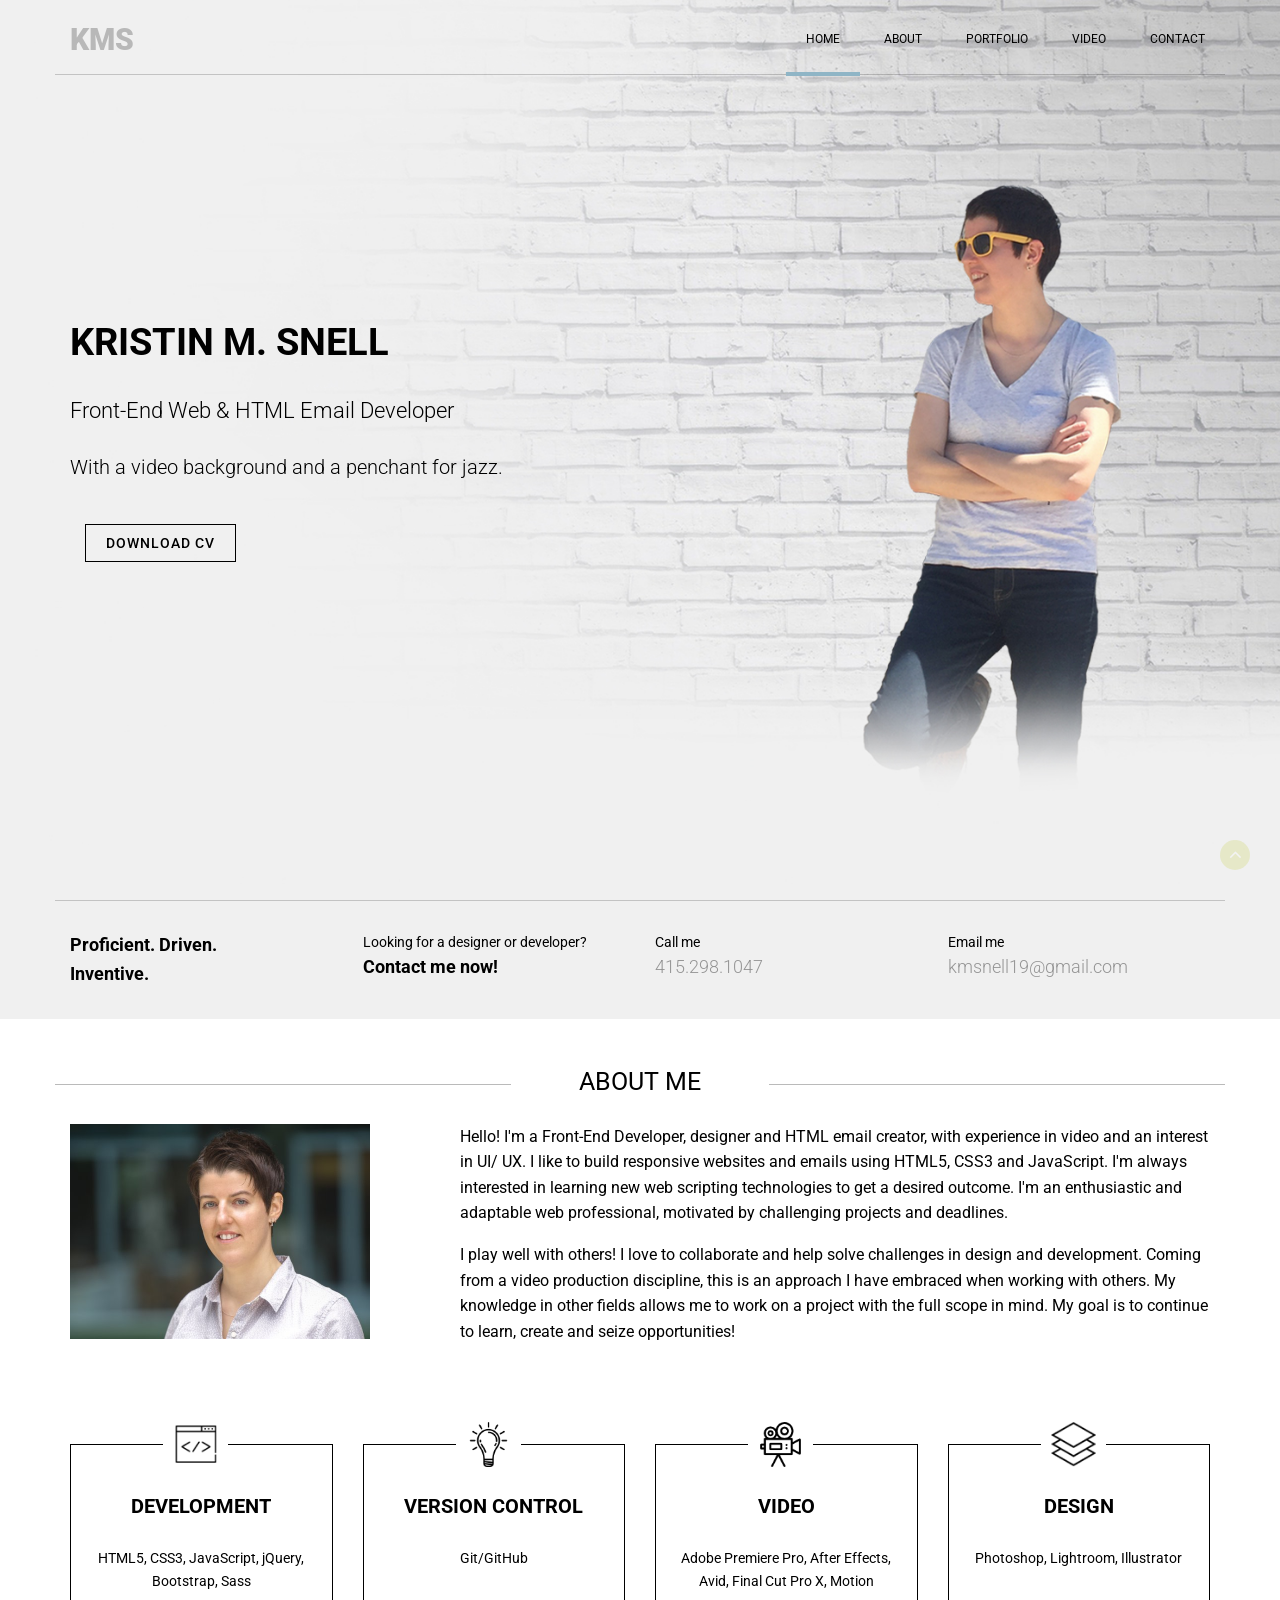
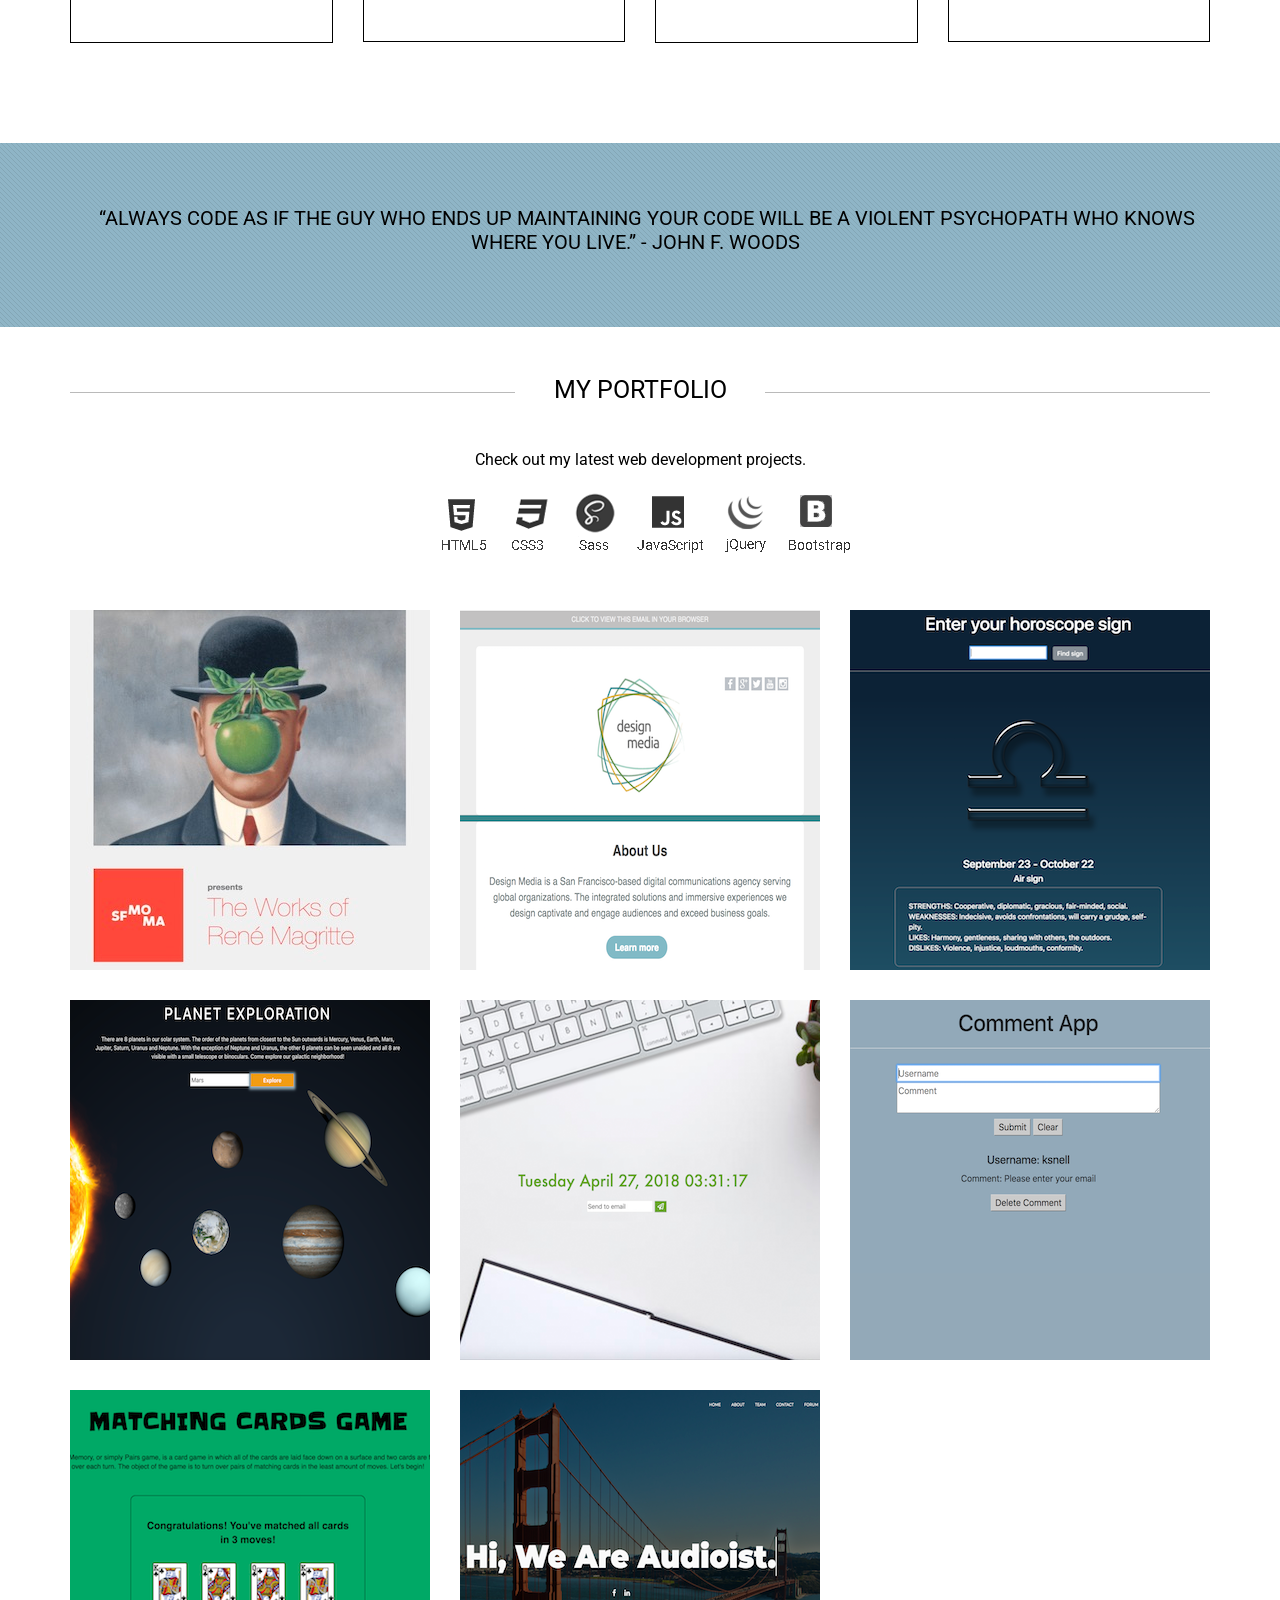
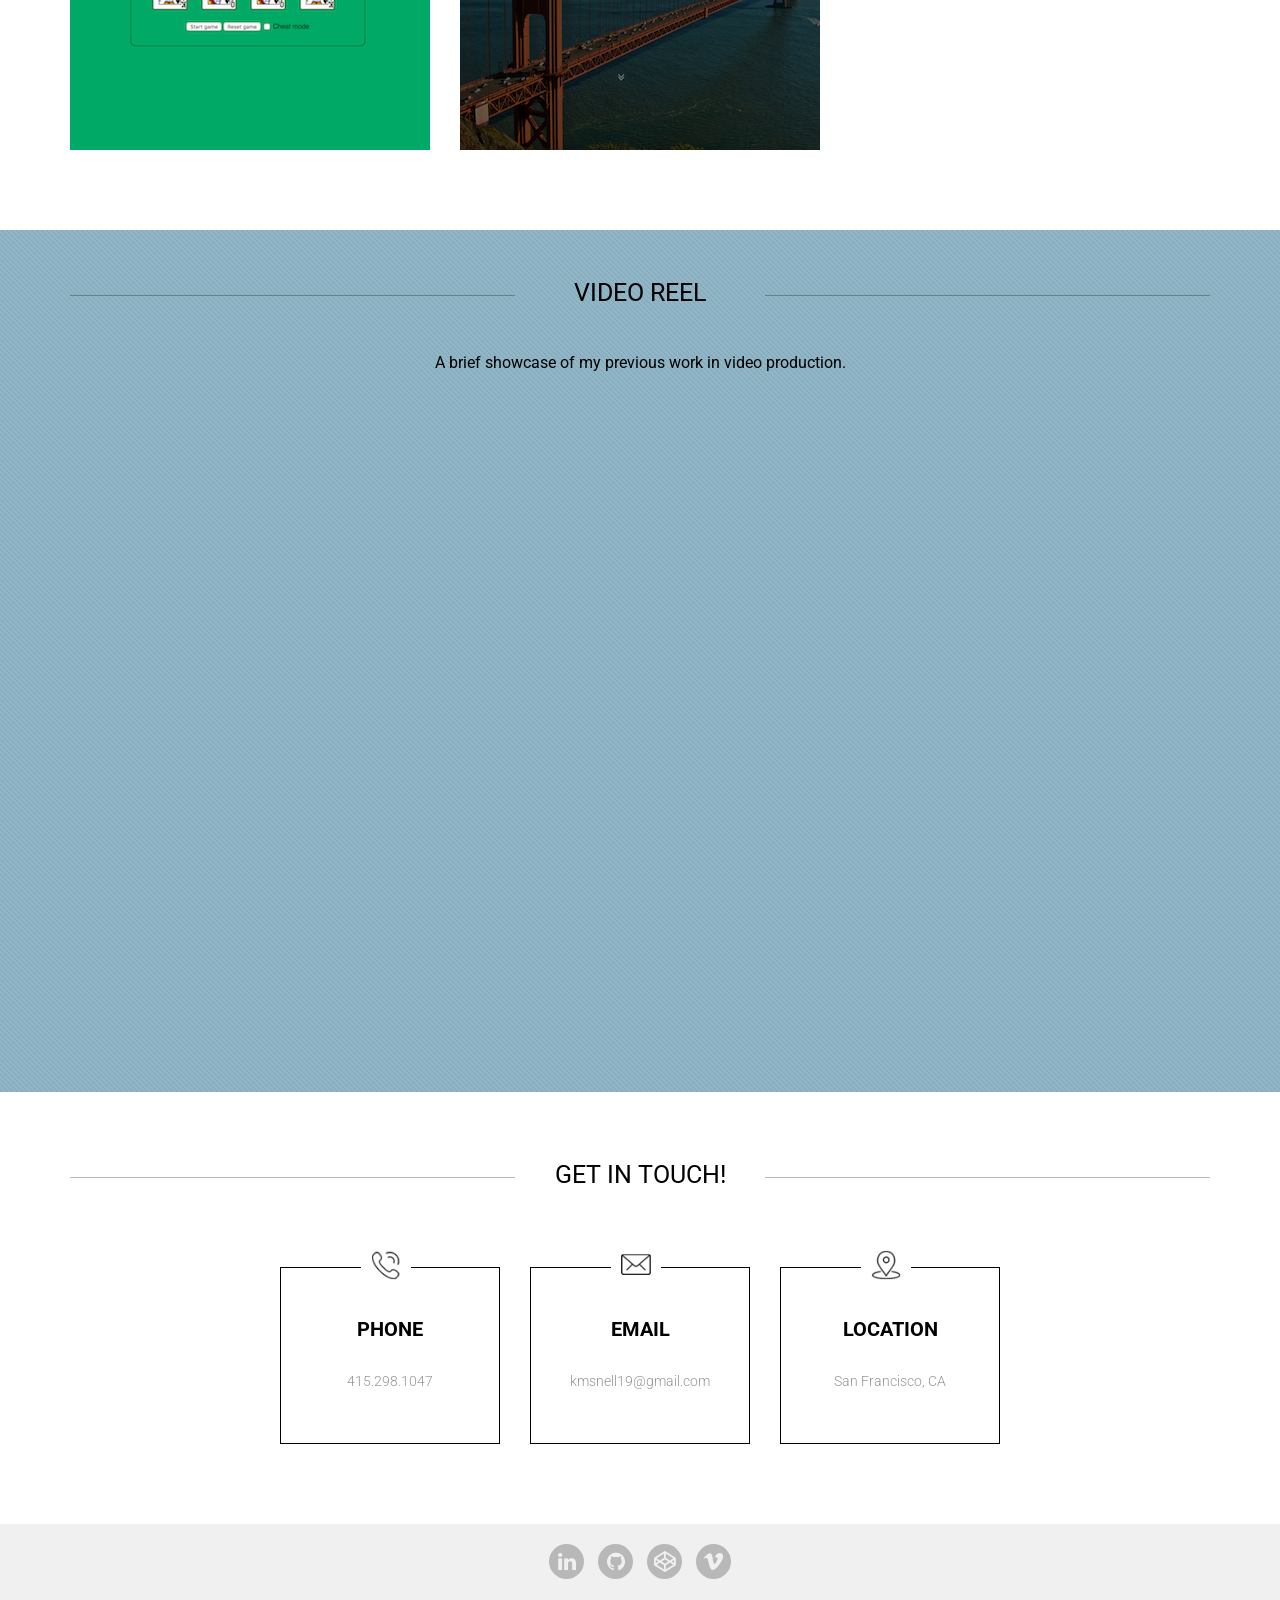
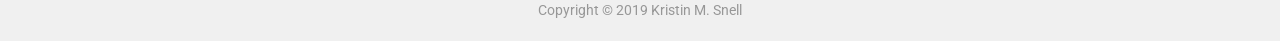
<file: index.html>
<!DOCTYPE html>
<html lang="en">
<head>
	<meta charset="utf-8">
	<title>Kristin - Designer & Developer</title>
	<meta name="description" content="">

	<!-- Mobile Specific Meta -->
	<meta name="viewport" content="width=device-width, initial-scale=1, maximum-scale=1">

	<!-- Favicon and Apple Touch Icons -->
	<link rel="shortcut icon" href="img/favicon/favicon_kms.ico" type="image/x-icon">
	<link rel="apple-touch-icon" href="img/favicon/favicon_kms.png">

	<!-- Stylesheets -->
	<link href="https://fonts.googleapis.com/css?family=Roboto:300,400,500,700,900" rel="stylesheet">

	<!-- Bootstrap -->
	<link rel="stylesheet" href="css/bootstrap/bootstrap.min.css">

	<link rel="stylesheet" href="css/style.css">

	<link rel="stylesheet" href="css/media.css">

	<!--[if lt IE 9 ]>
<script src="/js/html5shiv-master/html5shiv.js" type="text/javascript"></script><meta content="no" http-equiv="imagetoolbar">
<![endif]-->


</head>

<body>

	<div class="loader">
		<div class="sk-folding-cube">
			<div class="sk-cube1 sk-cube"></div>
			<div class="sk-cube2 sk-cube"></div>
			<div class="sk-cube4 sk-cube"></div>
			<div class="sk-cube3 sk-cube"></div>
		</div>
	</div>

	<!-- Header -->
	<header id="home" class="head_bg" data-parallax="scroll" data-bleed="200" data-z-index="-100" data-speed="0.1" data-image-src="img/first_screen_bg.jpg" data-over-scroll-fix="true">
		<div class="overlay_color">
			<div class="mnu_line">
				<div class="container">
					<div class="row">
						<div class="col-md-2 col-sm-2 col-xs-12">
							<div class="logo_block">
								<a href="#" class="toggle-mnu hidden-lg hidden-md hidden-sm"><span></span></a>
								<h1 class="logo"><a href="index.html">KMS</a></h1><!-- Change logo text -->
							</div>
						</div>

						<!--Desktop Main Menu-->
						<div class="col-md-10 col-sm-10 col-xs-0">
							<div class="nav_block">
								<div class="mnu hidden-xs">
									<ul>
										<li><a href="#home">Home</a></li>
										<li><a href="#about">About</a></li>
										<li><a href="#portfolio">Portfolio</a></li>
										<li><a href="#blog">Video</a></li>
										<li><a href="#contact">Contact</a></li>
										<li class="lamp"><span></span></li>
									</ul>
								</div>
							</div>
						</div>
						<!--End Desktop Main Menu-->
						<!--Mobile Main Menu-->
						<div class="col-xs-12 top_mnu">
							<div class="mnu_menu">
								<ul>
									<li><a href="#home">Home</a></li>
									<li><a href="#about">About</a></li>
									<li><a href="#portfolio">Portfolio</a></li>
									<li><a href="#blog">Video</a></li>
									<li><a href="#contact">Contact</a></li>
								</ul>
							</div>
						</div>
						<!--End Mobile Main Menu-->
					</div> <!-- end row -->
				</div> <!-- end container -->
			</div>
			<div class="content_head">
				<div class="container">
					<div class="row">
						<div class="col-md-12 col-sm-12 col-xs-12">
							<div class="content_name">
								<!-- <p class="hello">WELCOME. I AM</p> -->
								<p class="name">Kristin M. Snell</p>
							</div>
						</div>
						<div class="col-md-12 col-sm-12 col-xs-12">
							<div class="content_prof">
								<p class="first"><span>Front-End Web & HTML Email Developer</span></p>
								<p class="second"><span>With a video background and a penchant for jazz.</span></p>
						</div>
						<div class="col-md-12 col-sm-12 col-xs-12 clearfix">
							<div class="content_download">
								<p><a href="download/KristinMSnell_RESUME.pdf" download>Download CV</a></p>
							</div>
						</div>
					</div><!-- end row -->
				</div><!-- end container -->
			</div>
		</div>
	</header>
	<!-- End Header -->

	<!-- Header Section Bottom -->
	<section id="contact_header">
		<div class="container">
			<div class="row section_padding">
				<div class="col-md-3 col-sm-3 small_screen wow fadeInUp" data-wow-delay="0.2s">
					<p><span>Proficient. Driven.</span></p>
					<p><span>Inventive.</span></p><!-- Change text -->
				</div>
				<div class="col-md-3 col-sm-3 small_screen wow fadeInUp" data-wow-delay="0.4s">
					<p>Looking for a designer or developer?</p><!-- Change text -->
					<p><span>Contact me now!</span></p><!-- Change text -->
				</div>
				<div class="col-md-3 col-sm-3 small_screen wow fadeInUp" data-wow-delay="0.6s">
					<p>Call me</p><!-- Change text -->
					<p><span><a href="tel:4152981047">415.298.1047</a></span></p><!-- Change text -->
				</div>
				<div class="col-md-3 col-sm-3 small_screen wow fadeInUp" data-wow-delay="0.8s">
					<p>Email me</p><!-- Change text -->
					<p><span><a href="mailto:kmsnell19@gmail.com">kmsnell19@gmail.com</a></span></p><!-- Change text -->
				</div>
			</div><!-- end row -->
		</div><!-- end container -->
	</section>

	<!-- END Section Bottom -->

	<!-- Section About -->

	<section id="about">
		<div class="container">
			<div class="row">
				<div class="section_header wow zoomIn" data-wow-delay="0.3s">
					<h2>About me</h2>
				</div>
				<div class="col-md-4 col-sm-4 small_screen wow fadeInUp">
					<img class="img-responsive" src="img/kms.png" alt="Kristin" width="300" height="210">
				</div>
				<div class="col-md-8 col-sm-8 small_screen wow fadeInUp">
					<p class="textOne">Hello! I'm a Front-End Developer, designer and HTML email creator, with experience in video and an interest in UI/ UX. I like to build responsive websites and emails using HTML5, CSS3 and JavaScript. I'm always interested in learning new web scripting technologies to get a desired outcome. I'm an enthusiastic and adaptable web professional, motivated by challenging projects and deadlines.</p>
					<p class="textTwo">I play well with others! I love to collaborate and help solve challenges in design and development. Coming from a video production discipline, this is an approach I have embraced when working with others. My knowledge in other fields allows me to work on a project with the full scope in mind. My goal is to continue to learn, create and seize opportunities!</p>
				</div>

				<!-- <div class="col-md-4 col-sm-4 small_screen wow fadeInUp" data-wow-delay="0.4s">
					<p>Wed ut perspiciatis unde omnis iste natus error sit voluptatem accusantium dolorem laudantium, totam rem aperiam, eaque ip quae ab illo inventore veritatis et quasi.</p>
				</div>
				<div class="col-md-4 col-sm-4 small_screen wow fadeInUp" data-wow-delay="0.6s">
					<p>Beatae vitae dicta sunt explicabo. Nemo enim ipsam voluptatem quia voluptas sit aspernatur aut odit aut fugit, sed quia et consequuntur magni perspiciatis unde.</p>
				</div> -->
			</div><!-- end row -->

			<div class="row about_block">
				<div class="col-md-3 col-sm-3 wow fadeInUp" data-wow-delay="0.4s">
					<div class="about_block_border">
						<img src="img/icon2.png" alt="">
						<h4>DEVELOPMENT</h4>
						<p>HTML5, CSS3, JavaScript, jQuery, Bootstrap, Sass</p>
					</div>
				</div>
				<div class="col-md-3 col-sm-3 wow fadeInUp" data-wow-delay="0.8s">
					<div class="about_block_border">
						<img src="img/icon4.png" alt="">
						<h4>VERSION CONTROL</h4>
						<p>Git/GitHub</p>
						<h5>hide me</h5>
					</div>
				</div>
				<div class="col-md-3 col-sm-3 wow fadeInUp" data-wow-delay="0.6s">
					<div class="about_block_border">
						<img src="img/icon3.png" alt="">
						<h4>VIDEO</h4>
						<p>Adobe Premiere Pro, After Effects, Avid, Final Cut Pro X, Motion</p>
						<!--<h5>hide me</h5>-->
					</div>
				</div>
				<div class="col-md-3 col-sm-3 wow fadeInUp" data-wow-delay="0.2s">
					<div class="about_block_border">
						<img src="img/icon1.png" alt="">
						<h4>DESIGN</h4>
						<p>Photoshop, Lightroom, Illustrator</p>
						<h5>hide me</h5>
					</div>
				</div>
			</div><!-- end row -->
		</div><!-- end container -->
	</section>
	<!-- End Section About -->

	<!-- Section Counter -->
	<section id="counter">
		<div class="container">
			<div class="row">
				<blockquote>
					<!-- <span class="counter">244</span> -->
					<p>“Always code as if the guy who ends up maintaining your code will be a violent psychopath who knows where you live.” - John F. Woods</p>
				</blockquote>
			</div><!-- end row -->
		</div><!-- end container -->
	</section>
	<!-- END Section Counter -->

	<!-- Section Portfolio -->
	<section class="portfolio" id="portfolio">
		<div class="container">
			<div class="section-title">
				<div class="section_header wow zoomIn" data-wow-delay="0.3s">
					<h2>My portfolio</h2>
				</div>
				<div class="portfolio_filter wow fadeInUp">
					<p>Check out my latest web development projects.</p>
					<img src="img/icons/icons.png" alt="icons">
					<!-- <ul>
						<li class="select-cat" data-filter="*">All</li>
						<li data-filter=".web-design">Web Design</li>
						<li><a href="https://codepen.io/ksnell19/">CodePen</a></li>
						<li><a href="https://github.com/ksnell19">GitHub</a></li>
					</ul> -->
				</div>
			</div>
			<!--Portfolio Items-->
			<div class="row">
				<div class="col-md-12 col-sm-12 col-xs-12">
					<div class="isotope_items row">
						<!-- Item 0-->
						<a class="single_item col-md-4 col-sm-6 wow fadeInUp" data-wow-delay="0s" href="https://ksnell19.github.io/HTML-EmailGallery/" target="_blank">
							<img src="img/portfolio/work-0.jpg" alt="HTML_EmailGallery">
							<div class="overlay">
								<div class="text">HTML Email Concept</div>
							</div>
						</a>
						<a class="single_item col-md-4 col-sm-6 wow fadeInUp" data-wow-delay="0.1s" href="https://ksnell19.github.io/HTML-EmailAgency/" target="_blank">
							<img src="img/portfolio/work-0.5.jpg" alt="HTML_EmailAgency">
							<div class="overlay">
								<div class="text">HTML Email Concept</div>
							</div>
						</a>
						<!-- Item 1-->
						<a class="single_item col-md-4 col-sm-6 wow fadeInUp" data-wow-delay="0.3s" href="https://ksnell19.github.io/Zodiac-page" target="_blank">
							<img src="img/portfolio/work-1.jpg" alt="Zodiac">
							<div class="overlay">
								<div class="text">HTML, CSS, JavaScript</div>
							</div>
						</a>
						<!-- Item 2-->
						<a class="single_item col-md-4 col-sm-6 wow fadeInUp" data-wow-delay="0.6s"  href="https://ksnell19.github.io/Project_Planets/" target="_blank">
							<img src="img/portfolio/work-2.jpg" alt="Planets">
							<div class="overlay">
								<div class="text">HTML, CSS, JavaScript</div>
							</div>
						</a>
						<!-- Item 3-->
						<a class="single_item col-md-4 col-sm-6 wow fadeInUp" data-wow-delay="0.9s" href="https://ksnell19.github.io/Clock-App/" target="_blank">
							<img src="img/portfolio/work-3.jpg" alt="Clock">
							<div class="overlay">
								<div class="text">HTML, CSS, JavaScript</div>
							</div>
						</a>
						<!-- Item 4-->
						<a class="single_item col-md-4 col-sm-6 wow fadeInUp" data-wow-delay="1.2s" href="https://ksnell19.github.io/Comment-App/" target="_blank">
							<img src="img/portfolio/work-4.jpg" alt="Comment App">
							<div class="overlay">
								<div class="text">HTML, CSS, JavaScript</div>
							</div>
						</a>
						<!-- Item 5-->
						<a class="single_item col-md-4 col-sm-6 wow fadeInUp" data-wow-delay="1.5s" href="https://ksnell19.github.io/Matching-cards-game/" target="_blank">
							<img src="img/portfolio/work-5.jpg" alt="Game">
							<div class="overlay">
								<div class="text">HTML, CSS, jQuery, JavaScript</div>
							</div>
						</a>
						<!-- Item 6-->
						<a class="single-item col-md-4 col-sm-6 wow fadeInUp" data-wow-delay="1.8s" href="https://audioist.ai/" target="_blank">
							<img src="img/portfolio/work-6.jpg" alt="Audiost">
							<div class="overlay">
								<div class="text">HTML, CSS, Bootstrap, jQuery, JavaScript</div>
							</div>
						</a>

						<!-- Add new image -->

					</div>
				</div>
			</div>
		</div>
	</section>
	<!-- END Section Portfolio -->

	<!-- Section Blog -->
	<section id="blog">
		<div class="blog-section">
			<div class="container">
				<!-- Title -->
				<div class="section_header wow zoomIn" data-wow-delay="0.3s">
					<h2>Video Reel</h2>
				</div>
				<div class="portfolio_filter wow fadeInUp">
					<p>A brief showcase of my previous work in video production.</p>
					<br />
				</div>
				<!-- Video Demo Reel -->
				<div class="video wrapper">
					<div class="embed-responsive embed-responsive-16by9">
					<iframe class="embed-responsive-item" src="https://player.vimeo.com/video/153419152?color=ffffff&title=0&byline=0&portrait=0" width="640" height="360" frameborder="0" webkitallowfullscreen mozallowfullscreen allowfullscreen></iframe>
					</div>
				</div>

				<!-- End Title -->
				<!-- <div class="row">
					<div class="col-md-6 col-sm-6">
						<div class="blog_block">
							<div class="blog-img-frame wow slideInLeft" data-wow-delay="0.3s">
								<a href="#" class="blog-img">
									<img src="img/img-1.jpg" alt="">
								</a>
							</div> -->
							<!--./blog-img-frame-->

							<!-- <div class="brief-content wow slideInRight" data-wow-delay="0.3s">
								<h4 class="brief-title"><a href="#">Awesome Review</a></h4>
								<p class="brief-date">Brendon Williams - 27 January 2017</p>
								<p class="brief">Lorem ipsum dolor sit amet, consectetur adipisicing elit, sed do eiusmod tempor incididunt ut labore et dolore magna aliqua. Ut enim ad minim veniam.</p>
							</div> -->
							<!--./brief-content-->
						</div>
						<!-- /.blog_block -->
					</div>
					<!-- /.col-md-6 -->
					<!-- <div class="col-md-6 col-sm-6">
						<div class="blog_block">
							<div class="blog-img-frame wow slideInLeft" data-wow-delay="0.3s">
								<a href="#" class="blog-img">
									<img src="img/img-2.jpg" alt="">
								</a>
							</div> -->
							<!--./blog-img-frame-->

							<!-- <div class="brief-content wow slideInRight" data-wow-delay="0.3s">
								<h4 class="brief-title"><a href="#">Awesome Review</a></h4>
								<p class="brief-date">Brendon Williams - 27 January 2017</p>
								<p class="brief">Lorem ipsum dolor sit amet, consectetur adipisicing elit, sed do eiusmod tempor incididunt ut labore et dolore magna aliqua. Ut enim ad minim veniam.</p>
							</div> -->
							<!--./brief-content-->
						</div>
						<!-- /.blog_block -->
					</div>
				</div>
				<!--.row-->
			</div>
			<!-- /.container -->
		</div>
		<!-- /.blog-section -->
	</section>
	<!-- END Section Blog -->

	<!-- Section Contact -->
	<section id="contact">
		<div class="contact_block">
			<div class="container">
				<div class="section_header wow zoomIn" data-wow-delay="0.3s">
					<h2>Get in touch!</h2>
				</div>
				<div class="row">
					<div class="col-md-2"></div>
					<div class="col-md-8 col-sm-12">
						<div class="col-md-4 col-sm-4 wow fadeInUp" data-wow-delay="0.2s">
							<div class="contact_block_border">
								<img src="img/icon5.png" alt="">
								<h4>PHONE</h4>
								<p><a href="tel:4152981047">415.298.1047</a></p>
							</div>
						</div>
						<div class="col-md-4 col-sm-4 wow fadeInUp" data-wow-delay="0.4s">
							<div class="contact_block_border">
								<img src="img/icon6.png" alt="">
								<h4>EMAIL</h4>
								<p><a href="mailto:kmsnell19@gmail.com">kmsnell19@gmail.com</a></p>
							</div>
						</div>
						<div class="col-md-4 col-sm-4 wow fadeInUp" data-wow-delay="0.6s">
							<div class="contact_block_border">
								<img src="img/icon7.png" alt="">
								<h4>LOCATION</h4>
								<p><a href="https://www.google.com/maps/place/San+Francisco,+CA/@37.7576948,-122.4727052,13z/data=!3m1!4b1!4m5!3m4!1s0x80859a6d00690021:0x4a501367f076adff!8m2!3d37.7749295!4d-122.4194155">San Francisco, CA</a></p>
							</div>
						</div>
					</div>
					<div class="col-md-2"></div>
				</div> <!-- end row -->
				<div class="row">
					<!-- contact form -->
					<!-- <div class="col-md-2"></div>
					<div class="col-md-8">
						<div class="contact_form">
							<form method="post" action="" id="ajaxform">
								<fieldset class="wow zoomIn padding_r">
									<input id="name" name="name" type="text" placeholder="Name" required="required" val="" />
								</fieldset>
								<fieldset class="wow zoomIn padding_l">
									<input id="email" name="email" type="text" placeholder="E-mail" required="required" val="" />
								</fieldset>
								<div class="textarea_block wow zoomIn">
									<textarea id="message" name="message" rows="5" placeholder="Message..." required="required" val="" ></textarea>
									<div id="messegeResult" class="wow zoomIn">
									<input id="button" type="submit" value="SEND A MESSAGE"/></div>
								</div>
							</form>
						</div>
					</div>
					<div class="col-md-2"></div> -->
				</div><!-- end row -->
			</div><!-- end container -->
		</div>
	</section>
	<!-- End Section Contact -->

	<!-- Footer Section -->
	<footer>
		<div class="container">
			<div class="row">
				<div class="col-md-12 col-sm-12 col-xs-12">
					<div class="social">
						<ul>
							<li>
								<a href="https://www.linkedin.com/in/kristinsnell/"><i class="fa fa-linkedin" aria-hidden="true"></i></a>
							</li>
							<li>
								<a href="https://github.com/ksnell19"><i class="fa fa-github" aria-hidden="true"></i></a>
							</li>
							<li>
								<a href="https://codepen.io/ksnell19/"><i class="fa fa-codepen" aria-hidden="true"></i></a>
							</li>
							<li>
								<a href="https://vimeo.com/kristinsnell"><i class="fa fa-vimeo" aria-hidden="true"></i></a>
							</li>
						</ul>
					</div>
					<div class="copyright">
						<p>Copyright &copy; 2019 Kristin M. Snell</p>
					</div>
				</div>
			</div><!-- end row -->
		</div><!-- end container -->
	</footer>
	<!-- End Footer Section -->

	<!-- go to top -->
	<a href="#home" class="scrollup"><i class="fa fa-angle-up"></i></a>
	<!-- end go to top -->

	<!-- JS -->
	<script type="text/javascript" src="js/jquery/jquery.min.js"></script>
	<script type="text/javascript" src="js/bootstrap/bootstrap.js"></script>
	<script type="text/javascript" src="js/magnific-popup/magnific-popup.min.js"></script>
	<script type="text/javascript" src="js/parallax/parallax.min.js"></script>
	<script type="text/javascript" src="js/page-scroll-to-id/jquery.malihu.PageScroll2id.js"></script>
	<script type="text/javascript" src="js/wow/wow.min.js"></script>
	<script type="text/javascript" src="js/isotope/isotope.pkgd.min.js"></script>
	<script type="text/javascript" src="js/countUp/jquery.countup.min.js"></script>
	<script type="text/javascript" src="js/waypoints/jquery.waypoints.min.js"></script>
	<script type="text/javascript" src="js/functions.js"></script>
	<script type="text/javascript" src="js/send.js"></script>
	<!--End JS -->


</body>
</html>
</file>
<file: css/style.css>
@charset "utf-8";


/* ---------------------------------------------------------------------- */
/*  Import styles
/* ---------------------------------------------------------------------- */


/* Font */
@import url("fonts.min.css");

/* Magnific-popup */
@import url("magnific-popup/magnific-popup.css");

/* CSS Animations */
@import url("animate/animate.css");

/* Font Awesome Icons */
@import url("font-awesome/font-awesome.css");

/* General -----------------------------*/
/* Preloader  --------------------------*/
/* Main Menu ---------------------------*/
/* Mobile Main Menu --------------------*/
/* Header ------------------------------*/
/* Logo --------------------------------*/
/* About -------------------------------*/
/* Portfolio ---------------------------*/
/* Contact -----------------------------*/
/* Footer ------------------------------*/
/* Copyright ---------------------------*/
/* Go to top ---------------------------*/
/* Blog Page ---------------------------*/
/* Sidebar  ---------------------------*/


/* General -----------------------------*/

html, body, div, span, object, iframe, h1, h2, h3, h4, h5, h6, p, blockquote, pre, a, img, small, strong, ol, ul, li, form, label, table, caption, tr, td, footer, header {
  margin: 0;
  padding: 0;
  border: 0;
}

footer, header, menu, nav, section {
  display: block;
}

body {
  font-size: 16px;
  min-width: 320px;
  line-height: 1.6;
  font-family: 'Roboto',sans-serif;
  overflow-x: hidden;
  color: #000;
}

h1, h2, h3, h4, h5, h6 {
  padding: 0;
  margin: 0;
}

ol, ul {
  list-style: none;
}

a:hover {
  text-decoration: none;
  outline: 0;
  color: #000;
}

a:focus {
  outline: 0;
  text-decoration: none;
}

a {
  outline: 0;
  text-decoration: none;
  color: #959595;
  font-weight: 300;
  -webkit-transition: all .3s linear;
  transition: all .3s linear;
}
#about,
#blog,
#counter,
#portfolio{
  padding: 50px 0;
  z-index: 10; }
#contact {
  padding: 70px 0 30px 0; }
#about,
#portfolio{
  background: #fff;}

#contact_header{
  background: #f0f0f0;}

.text {

}

blockquote {
  font: 14px/20px Roboto;
  padding-top: 18px;
  padding-bottom: 18px;
  padding-right: 10px;
  margin: 5px;
  background-position: middle left;
  background-repeat: no-repeat;
  text-indent: 23px;
  line-height: normal;
}

section {
  position: relative; }

section .section_header {
  text-align: center;
  position: relative;
  margin-bottom: 30px; }

section .section_header h2 {
  text-transform: uppercase;
  font-size: 2.5rem;
  margin: 0;
  padding: 0;
  line-height: 1;
  font-weight: 400; }

section .section_header h2::before {
  content: "";
  height: 1px;
  left: 0%;
  margin-top: 15px;
  position: absolute;
  width: 39%;
  background-color: rgba(0, 0, 0, 0.27); }

section .section_header h2::after {
  content: "";
  height: 1px;
  right: 0%;
  margin-top: 15px;
  position: absolute;
  width: 39%;
  background-color: rgba(0, 0, 0, 0.27); }

/* Preloader  --------------------------*/
.loader {
  background: none repeat scroll 0 0 #ffffff;
  bottom: 0;
  height: 100%;
  left: 0;
  position: fixed;
  right: 0;
  top: 0;
  width: 100%;
  z-index: 9999; }

.sk-folding-cube {
  left: 50%;
  top: 50%;
  position: absolute;
  margin-top: -30px;
  margin-left: -30px;
  width: 40px;
  height: 40px;
  -webkit-transform: rotateZ(45deg);
          transform: rotateZ(45deg);
}

.sk-folding-cube .sk-cube {
  float: left;
  width: 50%;
  height: 50%;
  position: relative;
  -webkit-transform: scale(1.1);
      -ms-transform: scale(1.1);
          transform: scale(1.1);
}
.sk-folding-cube .sk-cube:before {
  content: '';
  position: absolute;
  top: 0;
  left: 0;
  width: 100%;
  height: 100%;
  background-color: #C1CB33;
  -webkit-animation: sk-foldCubeAngle 2.4s infinite linear both;
          animation: sk-foldCubeAngle 2.4s infinite linear both;
  -webkit-transform-origin: 100% 100%;
      -ms-transform-origin: 100% 100%;
          transform-origin: 100% 100%;
}
.sk-folding-cube .sk-cube2 {
  -webkit-transform: scale(1.1) rotateZ(90deg);
          transform: scale(1.1) rotateZ(90deg);
}
.sk-folding-cube .sk-cube3 {
  -webkit-transform: scale(1.1) rotateZ(180deg);
          transform: scale(1.1) rotateZ(180deg);
}
.sk-folding-cube .sk-cube4 {
  -webkit-transform: scale(1.1) rotateZ(270deg);
          transform: scale(1.1) rotateZ(270deg);
}
.sk-folding-cube .sk-cube2:before {
  -webkit-animation-delay: 0.3s;
          animation-delay: 0.3s;
}
.sk-folding-cube .sk-cube3:before {
  -webkit-animation-delay: 0.6s;
          animation-delay: 0.6s;
}
.sk-folding-cube .sk-cube4:before {
  -webkit-animation-delay: 0.9s;
          animation-delay: 0.9s;
}
@-webkit-keyframes sk-foldCubeAngle {
  0%, 10% {
    -webkit-transform: perspective(140px) rotateX(-180deg);
            transform: perspective(140px) rotateX(-180deg);
    opacity: 0;
  } 25%, 75% {
    -webkit-transform: perspective(140px) rotateX(0deg);
            transform: perspective(140px) rotateX(0deg);
    opacity: 1;
  } 90%, 100% {
    -webkit-transform: perspective(140px) rotateY(180deg);
            transform: perspective(140px) rotateY(180deg);
    opacity: 0;
  }
}

@keyframes sk-foldCubeAngle {
  0%, 10% {
    -webkit-transform: perspective(140px) rotateX(-180deg);
            transform: perspective(140px) rotateX(-180deg);
    opacity: 0;
  } 25%, 75% {
    -webkit-transform: perspective(140px) rotateX(0deg);
            transform: perspective(140px) rotateX(0deg);
    opacity: 1;
  } 90%, 100% {
    -webkit-transform: perspective(140px) rotateY(180deg);
            transform: perspective(140px) rotateY(180deg);
    opacity: 0;
  }
}


/* Main Menu ---------------------------*/
.head_bg .mnu_line,
.blog_head_bg .mnu_line{
  line-height: 75px;
}

.head_bg .mnu_line .row,
.blog_head_bg .mnu_line .row{
  border-bottom: 1px solid rgba(0, 0, 0, 0.19);
  height: 75px;
}

.head_bg .mnu_line .row .col-sm-10,
.head_bg .mnu_line .row .col-md-10,
.blog_head_bg .mnu_line .row .col-sm-10,
.blog_head_bg .mnu_line .row .col-md-10 {
  padding-right: 0;
}

.head_bg .mnu_line .nav_block,
.blog_head_bg .mnu_line .nav_block{
  position: relative;
}

.head_bg .mnu_line .mnu,
.blog_head_bg .mnu_line .mnu {
  position: absolute;
  right: 0;
  z-index: 10;
}

.head_bg .mnu_line .mnu > ul,
.blog_head_bg .mnu_line .mnu > ul {
  position: relative;
  padding: 0;
  margin: 0;
  z-index: 10;
}

.head_bg .mnu_line .mnu > ul > li,
.blog_head_bg .mnu_line .mnu > ul > li {
  position: relative;
  display: inline-block;
  z-index: 10;
}

.head_bg .mnu_line .mnu > ul > li > a,
.blog_head_bg .mnu_line .mnu > ul > li > a {
  text-decoration: none;
  color: #000000;
  padding: 0 20px;
  display: block;
  text-transform: uppercase;
  font-family: 'Roboto', sans-serif;
  font-size: 1.2rem;
  line-height: 61px;
  z-index: 10;
  font-weight: 400;
  cursor: pointer;
}

/* Effect: border line */
.head_bg .mnu_line .mnu .lamp,
.blog_head_bg .mnu_line .mnu .lamp {
  position: absolute !important;
  height: 4px;
  bottom: -1px;
  background: #8FB5C6;
  -webkit-transition: all .3s linear;
  transition: all .3s linear;
}


/* Mobile Main Menu ---------------------------*/
.toggle-mnu {
  display: block;
  width: 28px;
  height: 28px;
  margin-top: 17px;
  z-index: 20;
  position: absolute;
  cursor: pointer;
}

.toggle-mnu span:after, .toggle-mnu span:before {
  content: "";
  position: absolute;
  left: 0;
  top: 9px;
}

.toggle-mnu span:after {
  top: 18px;
}

.toggle-mnu span {
  position: relative;
  display: block;
}

.toggle-mnu span, .toggle-mnu span:after, .toggle-mnu span:before {
  width: 100%;
  height: 2px;
  background-color: #fff;
  -webkit-transition: all .3s;
  transition: all .3s;
  -webkit-backface-visibility: hidden;
  backface-visibility: hidden;
  -webkit-border-radius: 2px; /* Safari & Chrome */
  -moz-border-radius: 2px; /* Firefox */
  -ms-border-radius: 2px; /* Internet Explorer */
  -o-border-radius: 2px; /* Opera */
  border-radius: 2px; /* W3C */
}

.toggle-mnu.on span {
  background-color: transparent;
}

.toggle-mnu.on span:before {
  -webkit-transform: rotate(45deg) translate(-1px, 0);
  -ms-transform: rotate(45deg) translate(-1px, 0);
  transform: rotate(45deg) translate(-1px, 0);
}

.toggle-mnu.on span:after {
  -webkit-transform: rotate(-45deg) translate(6px, -7px);
  -ms-transform: rotate(-45deg) translate(6px, -7px);
  transform: rotate(-45deg) translate(6px, -7px);
}

.top_mnu {
  display: none;
}

.mnu_menu ul li{
  display: block;
  z-index: 10;
  position: relative;
  background: #fff;
}

.mnu_menu ul li a{
  color: #000;
  width: 100%;
  height: 100%;
  display: block;
  padding-left: 7px;
  margin-bottom: -5px;
}

#menu {
  background-color: #1D1F20;
  background-image: -webkit-linear-gradient(305deg, #1D1F20, #404348);
  background-image: linear-gradient(145deg, #1D1F20, #404348);
}

/* Header ------------------------------*/

.head_bg {
  position: relative;
  color: #000;
  overflow: hidden;
  z-index: 11;
}

.head_bg .content_head {
  position: absolute;
  width: 100%;
  top: 48%;
  left: 0;
  padding-top: 100px;
  margin: -15em 0 0;
}

.head_bg .content_head .content_download,
.head_bg .content_head .content_name,
.head_bg .content_head .content_prof {
  text-align: left;
  padding: 0;
  margin: 20px 0 0 0;
}

/* .head_bg .content_head .content_name .hello {
  -webkit-animation-duration: .7s;
  -webkit-animation-delay: 1s;
} */

.head_bg .content_head .content_name .name{
  font-size: 3.8rem;
  text-transform: uppercase;
  font-family: 'Roboto', sans-serif;
  font-weight: 700;
  padding: 0;
  margin: 0;
  /* line-height: 1; */
  -webkit-animation-duration: .7s;
  -webkit-animation-delay: 1s;
}

.head_bg .content_head .content_prof .first {
  font-size: 2.2rem;
  font-family: 'Roboto', sans-serif;
  font-weight: 300;
  text-transform: none;
  /* letter-spacing: 1px; */
  /* line-height: 3; */
  -webkit-animation-duration: .5s;
  -webkit-animation-delay: 1.7s;
}

.head_bg .content_head .content_prof .second {
  font-family: 'Roboto', sans-serif;
  font-size: 2.0rem;
  font-weight: 300;
  text-transform: none;
  padding: 0;
  margin: 23px 0 30px 0;
  /* line-height: 1; */
  -webkit-animation-duration: .5s;
  -webkit-animation-delay: 2.3s;
}

.head_bg .content_head .content_download p {
  line-height: 1;
  -webkit-animation-duration: .5s;
  -webkit-animation-delay: 2.7s;
}

.head_bg .content_head .content_download p a {
  color: #000;
  text-decoration: none;
  font-family: 'Roboto', sans-serif;
  font-weight: 500;
  font-size: 1.4rem;
  padding: 10px 20px;
  line-height: 1.5;
  text-transform: uppercase;
  letter-spacing: 1px;
  border: 1px solid #000;
}

.head_bg .content_head .content_download p a:hover {
  background: #8FB5C6;
  border: 1px solid #8FB5C6;
  color: #fff;
  -webkit-transition: all .3s linear;
  transition: all .3s linear;
  cursor: pointer;
}

.scroll_bottom {
  display: block;
  text-align: center;
  position: absolute;
  bottom: 8%;
  left: 50%;
}

.scroll_bottom div {
  -webkit-animation-duration: .5s;
  -webkit-animation-delay: 2s;
}

.scroll_bottom .arrows {
  width: 41px;
  height: 72px;
  position: absolute;
  left: 50%;
  margin-left: -20px;
  bottom: 20px;
}

.scroll_bottom .arrows path {
  stroke: #d1b325;
  fill: transparent;
  stroke-width: 2px;
  animation: arrow 2s infinite;
  -webkit-animation: arrow 2s infinite;
}

.scroll_bottom .arrows path.a1 {
  animation-delay: -1s;
  -webkit-animation-delay: -1s;
}

.scroll_bottom .arrows path.a2 {
  animation-delay: -.5s;
  -webkit-animation-delay: -.5s;
}

.scroll_bottom .arrows path.a3 {
  animation-delay: 0s;
  -webkit-animation-delay: 0s;
}

@keyframes arrow {
  0%,100%,80% {
    opacity: 0;
  }
  40% {
    opacity: 1;
  }
}
@-webkit-keyframes arrow {
  0%,100%,80% {
    opacity: 0;
  }
  40% {
    opacity: 1;
  }
}


/* Logo */

.logo {
  font-family: 'Roboto', sans-serif;
  font-size: 3rem;
  line-height: 80px;
  z-index: 10;
  font-weight: 900;
}

.logo a {
  text-decoration: none;
  color: #b8b8b8;
  z-index: 10;
  font-weight: 900;
}

.logo_img a {
  background: transparent url('../img/logo.png') no-repeat left center;
  height: 60px;
  display: block;
}

.none {
  font: 0/0 a;
  text-shadow: none;
  color: transparent;
}

/* Contact_header -------------------------------*/
#contact_header .row{
  border-top: 1px solid rgba(0, 0, 0, 0.19);
}
section .section_padding {
  padding: 30px 0;
}
.section_padding p {
  font-size: 1.4rem;
}
.section_padding p span {
  font-family: 'Roboto', sans-serif;
  font-weight: 700;
  font-size: 1.8rem;
}


/* About -------------------------------*/
#about p{
  /* margin-left: 1em; */
}

#about .textOne{
  margin-bottom: 1em;
}

#about .img-responsive{
  object-fit: cover;
  /* border-radius: 50%; */
  /* width: 250px;
  height: 250px; */
}

#about .about_block{
  padding-top: 50px;
}

#about .about_block .col-md-3{
  padding: 50px 0;
  text-align: center;
}

.about_block .about_block_border{
  border: 1px solid #000;
  margin: 0 15px;
  padding: 50px 10px;
}

#about .about_block p {
  font-family: 'Roboto', sans-serif;
  font-size: 1.4rem;
  font-weight: 400;
}

#about .about_block h5 {
  visibility: hidden !important;
  color: #fff;
  line-height: 21px;
}

#about .about_block img {
    position: absolute;
    top: 28px;
    left: 50%;
    margin-left: -38px;
    background: #fff;
    padding: 0 10px;
    -webkit-transition: all .3s linear;
    transition: all .3s linear;
    height: 45px;
}

#about .about_block_border:hover img {
  -webkit-transform: scale(1.1);
  -moz-transform: scale(1.1);
  -ms-transform: scale(1.1);
  -o-transform: scale(1.1);
  transform: scale(1.1);
}

#about .about_block h4{
  font-family: 'Roboto', sans-serif;
  font-size: 2rem;
  font-weight: 700;
  padding-bottom: 30px;
}

/* counter -------------------------------*/
#counter {
  padding: 40px 0 50px 0;
  background: #8FB5C6 url(../img/overlay.png) repeat;
  text-align: center; }
  #counter span{
    font-size: 4rem;
    font-weight: 700;}
  #counter p{
    font-size: 2rem;
    font-weight: 400;
    text-transform: uppercase;}

/* Portfolio ---------------------------*/
.section-title{
    text-align: center;
    padding: 0px 0 40px 0;
}

section .section-title .section_header{
    margin-bottom: 30px;
}

.portfolio_filter{
    text-align: center;
    padding-top: 15px;
}

.portfolio_filter ul{
    margin: auto;
    display: inline-block;
}

.portfolio_filter ul li{
    font-size: 14px;
    color: #777777;
    float: left;
    margin-top: 25px;
    margin-right: 15px;
    list-style: none;
    cursor: pointer;
    padding: 5px 10px;
    border: solid 1px rgba(58, 44, 44, 0.26);
}

.portfolio_filter ul li:hover {
  background: #8FB5C6;
  border: 1px solid #8FB5C6;
  color: #fff;
  -webkit-transition: all .3s linear;
  transition: all .3s linear;
}
.portfolio_filter ul li a:hover {
  color: #fff;
  -webkit-transition: all .3s linear;
  transition: all .3s linear;
}

.single_item {
    margin-bottom: 30px;
    position: relative;
}

.single_item img{
    display: block;
    transition: all ease 0.3s;
}

.single_item img:hover .overlay{
  opacity: 1;
  /* box-shadow: 0px 16px 22px 0px rgba(90, 91, 95, 0.3);
  top: -5px; */
  cursor: crosshair;
  /* transform: translate3d(0, -10px, 0);
  -webkit-transform: translate3d(0, -10px, 0); */
}

img[src="work-6.jpg"] a:focus, a:hover .overlay{
  opacity: 1;
  cursor: crosshair;
  /* transform: translate3d(0, -10px, 0);
  -webkit-transform: translate3d(0, -10px, 0); */
}

.overlay {
  color: #f0f0f0;
  text-align:center;
  opacity:0;
  position:absolute;
  top: 0;
  bottom: 0;
  left: 0;
  right: 0;
  height: 100%;
  width: 100%;
  background-color: #f0f0f0;
  -moz-transition: all 0.4s ease-in-out 0s;
	-webkit-transition: all 0.4s ease-in-out 0s;
	-ms-transition: all 0.4s ease-in-out 0s;
	transition: all 0.4s ease-in-out 0s;
}
.text {
  font-family: 'Roboto', sans-serif;
  font-size: 20px;
  font-weight: 400;
  color: #b8b8b8;
  position: absolute;
  top: 50%;
  left: 50%;
  text-align: center;
  transform: translate(-50%, -50%);
  -ms-transform: translate(-50%, -50%);
}

.select-cat{
  color: #000 !important;
  border: solid 1px #3a2c2c !important;
}

/* END Portfolio */

/* Blog */

#blog {
  background: #8FB5C6 url(../img/overlay.png) repeat; }

.blog_block {
  position: relative;
  padding-top: 160px;
  overflow: hidden;
}

.blog_block
.brief-content {
  background-color: #fff;
  padding: 25px 20px;
  position: relative;
  margin-left: 10px;
  margin-right: 10px;
  z-index: 1;
  -webkit-box-shadow: 0px 5px 10px 0px rgba(0, 0, 0, 0.1);
  -moz-box-shadow: 0px 5px 10px 0px rgba(0, 0, 0, 0.1);
  box-shadow: 0px 5px 10px 0px rgba(0, 0, 0, 0.1);
}

.blog_block .blog-img-frame {
  position: absolute;
  top: 0;
  left: 0;
  right: 0;
}

.blog_block .brief-title {
  padding-bottom: 10px;
  position: relative;
  line-height: 24px; }

.blog_block .brief-title a {
  color: #2E3841;
  font-size: 1.8rem;
  font-weight: 700;}

.blog_block .brief-date {
  font-size: 1.2rem;
  color: #818181;
  padding-bottom: 10px;
}

.blog_block .blog-buttons a {
  font-size: 1.4rem;
  text-transform: none;
  color: #000;
  font-weight: 700;
}

.blog_block .blog-buttons a i {
  opacity: 0;
  -webkit-transition: all .3s linear;
  transition: all .3s linear;
  padding-left: 5px;
}

.blog_block .blog-buttons a:hover i {
  opacity: 1;
}

.blog_block .brief {
  margin-bottom: 10px;
  display: -webkit-box;
  overflow: hidden;
  text-overflow: ellipsis;
  -webkit-line-clamp: 5;
  -webkit-box-orient: vertical;
  font-size: 1.4rem; }

.blog-img {
  display: block;
  position: relative;
}

.blog-img:focus, .blog-img:hover {
  outline: none;
}

.blog-img img {
  -webkit-transition: all 0.3s ease-in-out;
  -moz-transition: all 0.3s ease-in-out;
  -o-transition: all 0.3s ease-in-out;
  transition: all 0.3s ease-in-out;
}

.blog-img:focus img, .blog-img:hover img {
  -webkit-transform: scale(1.1);
  -moz-transform: scale(1.1);
  -ms-transform: scale(1.1);
  -o-transform: scale(1.1); transform: scale(1.1); }

.blog_read_more {
  text-align: center;
  padding-top: 50px;
  display: block;
  position: relative;
}

.blog_read_more a{
  color: #1c1c1c;
  padding: 10px 35px;
  border: 1px solid #1c1c1c;
  text-transform: uppercase;
  z-index: 10;
  font-weight: 500;
}

.blog_read_more a:hover {
  background: #000;
  color: #fff;
  -webkit-transition: all .3s linear;
  transition: all .3s linear;
}

/* Contact -----------------------------*/
#contact .section_header{
  margin-bottom: 30px; }

#contact .contact_block .col-md-4{
  padding: 50px 0;
  text-align: center;
}

#contact .contact_block_border{
  border: 1px solid #000;
  margin: 0 15px;
  padding: 50px 10px;
}

#contact .contact_block p {
  font-family: 'Roboto', sans-serif;
  font-size: 1.4rem;
  font-weight: 400;
}

#contact .contact_block p a{
  cursor: pointer;
}

#contact .contact_block img{
    position: absolute;
    top: 33px;
    left: 50%;
    margin-left: -29px;
    background: #fff;
    padding: 0 10px;
    height: 30px;
    -webkit-transition: all .3s linear;
  transition: all .3s linear;
  }

#contact .contact_block_border:hover img{
  -webkit-transform: scale(1.1);
  -moz-transform: scale(1.1);
  -ms-transform: scale(1.1);
  -o-transform: scale(1.1);
  transform: scale(1.1);
  }

#contact .contact_block h4{
  font-family: 'Roboto', sans-serif;
  font-size: 2rem;
  font-weight: 700;
  padding-bottom: 30px;
}

form {
  font-size: 1.5rem;
  font-family: 'Roboto', sans-serif;
  font-weight: 300; }
  form fieldset {
    margin: 0;
    padding: 0;
    border: 0;
    float: left;
    display: inline;
    width: 50%; }
    form fieldset input {
      width: 100%;
      border-bottom: 1px solid #898989;
      border-top: none;
      border-left: none;
      border-right: none;
      background: none;
      padding: 10px; }
    form fieldset input:focus{
      box-shadow: none;
      outline: none;
      border-bottom: 2px solid #000;
    }
    input:-webkit-autofill {
    -webkit-box-shadow: inset 0 0 0 50px #fff !important; /* Цвет фона */
    }
    form .textarea_block textarea:focus{
      box-shadow: none;
      outline: none;
      border-bottom: 2px solid #000;
    }
    form fieldset ::-webkit-input-placeholder {
      color: #898989; }
    form fieldset :-moz-placeholder {
      color: #898989; }
    form fieldset ::-moz-placeholder {
      color: #898989; }
    form fieldset :-ms-input-placeholder {
      color: #898989; }
    form .textarea_block textarea {
      width: 100%;
      border-bottom: 1px solid #898989;
      border-top: none;
      border-left: none;
      border-right: none;
      background: none;
      padding: 10px;
      margin: 27px 0 20px 0; }
    form .textarea_block ::-webkit-input-placeholder {
      color: #898989; }
    form .textarea_block :-moz-placeholder {
      color: #898989; }
    form .textarea_block ::-moz-placeholder {
      color: #898989; }
    form .textarea_block :-ms-input-placeholder {
      color: #898989; }
    form .textarea_block input {
    color: #1c1c1c;
    padding: 15px 35px 13px 35px;
    border: 1px solid #1c1c1c;
    text-transform: uppercase;
    z-index: 10;
    background: transparent;
    font-weight: 700;
    line-height: 1;}
      form .textarea_block input:hover {
  background: #000;
  color: #fff;
  -webkit-transition: all .3s linear;
  transition: all .3s linear;}
  #messegeResult {
    text-align: center;
    padding: 40px 0;
  }


/* Footer -----------------------------*/
footer {
  background: #f0f0f0; }
    footer .logo a {
      color: #588792; }
  footer .social ul {
    position: relative;
    list-style-type: none;
    padding: 0;
    margin: 0;
    text-align: center; }
    footer .social ul li {
      position: relative;
      display: inline-block;
      padding: 0 5px;}
      footer .social ul li a {
        cursor: pointer;
        text-decoration: none;
        color: #fff;
        text-transform: uppercase;
        font-family: 'Roboto', sans-serif; }
        footer .social ul li a i {
          width: 35px;
          padding: 7px 0;
          background: #b8b8b8;
          color: #f0f0f0;
          font-size: 2.1rem;
          -webkit-border-radius: 35px; /* Safari & Chrome */
          -moz-border-radius: 35px; /* Firefox */
          -ms-border-radius: 35px; /* Internet Explorer */
          -o-border-radius: 35px; /* Opera */
          border-radius: 35px;
        }
          footer .social ul li a i:hover {
            background: #8FB5C6;
            -webkit-transition: all 0.3s linear;
            transition: all 0.3s linear; }

.social {
  padding: 20px 0;
}

.copyright {
  padding-bottom: 20px;
}

/* Copyright */
.copyright p{
  color: #979797;
  font-size: 1.4rem;
  text-align: center;
}


/* Go to top ------------------------------------*/
.scrollup {
  width: 30px;
  height: 30px;
  position: fixed;
  bottom: 30px;
  right: 30px;
  display: none;
  background: #C1CB33;
  -webkit-border-radius: 30px; /* Safari & Chrome */
  -moz-border-radius: 30px; /* Firefox */
  -ms-border-radius: 30px; /* Internet Explorer */
  -o-border-radius: 30px; /* Opera */
  border-radius: 30px; /* W3C */
  -webkit-transition: all .3s linear;
  transition: all .3s linear;
  z-index: 20;
  cursor: pointer;
}

.scrollup i {
  color: #fff;
  text-align: center;
  display: block;
  line-height: 28px;
  font-size: 20px;
  cursor: pointer;
}

/* BLOG PAGE */

.blog-section {

}

.blog-section-bg {
  background: #8FB5C6 url(../img/overlay.png) repeat;
}

.blog-section-bg .blog-content {
    margin-right: 45px;
}

.blog_head_bg {

  position: relative;
  color: #000;
  overflow: hidden;
  z-index: 11;
  height: 400px;
  background: url('../img/blog_bg.jpg') no-repeat center center;
}

.blog_head_bg .content_head {
  position: absolute;
  width: 100%;
  top: 50%;
  left: 0;
  padding-top: 100px;
  margin: -8em 0 0;
}

.blog_head_bg .content_head .content_head_txt p{
  font-size: 3.5rem;
  text-transform: uppercase;
  font-family: 'Roboto', sans-serif;
  font-weight: 700;
  padding: 0;
  margin: 0;
  line-height: 1;
  -webkit-animation-duration: .5s;
  -webkit-animation-delay: 1.7s;
}

.blog_head_bg .content_head .content_bottom_txt p {
  font-size: 2rem;
  font-family: 'Roboto', sans-serif;
  font-weight: 300;
  text-transform: none;
  letter-spacing: 1px;
  line-height: 3;
}

.breadcrumb {
  padding: 14px 0;
  border-bottom: 1px solid #e1e1e1;
}

.breadcrumb ul {
  margin: 0;
  padding: 0;
  list-style: none;
  text-align: left;
}

.breadcrumb ul li {
  display: inline-block;
  text-transform: capitalize;
}

.breadcrumb ul li:not(:last-child):after {
  content: '\f105';
  font-family: FontAwesome;
  padding: 0 6px 0 10px;
  font-size: 1.2rem;}

.breadcrumb ul li a {
    color: #959595;
    -webkit-transition: all 0.3s ease-in-out;
    -moz-transition: all 0.3s ease-in-out;
    -o-transition: all 0.3s ease-in-out;
    transition: all 0.3s ease-in-out;
    font-size: 1.4rem;
  }

.breadcrumb ul .active {
    font-size: 1.4rem;
    color: #000 !important;
    font-weight: 300;
  }

.breadcrumb ul li a:hover {
    color: #000;
  }

.blog-wrapper {
  padding: 40px 0;
}

.blog-wrapper .blog-content .content-box {
  margin-bottom: 30px;
  -webkit-box-shadow: 0 0 20px 0 rgba(65, 61, 73, .07);
  box-shadow: 0 0 20px 0 rgba(65, 61, 73, .07);
}

.blog-wrapper .blog-content .content-box a h4 {
  padding-top: 20px;
  padding-bottom: 10px;
  margin: 0; color: #000;
}

.blog-wrapper .blog-content .content-box .divider {
  padding-bottom: 25px;
}

.blog-wrapper .blog-content .content-box .content {
  padding: 0 30px 0 30px;
  background-color: #fff;
}

.blog-wrapper .blog-content .content-box .content h4:hover {
}

.blog-wrapper .blog-content .content-box .content .blog-buttons {
 padding: 0px 0 20px 0;
}

.blog-wrapper .blog-content .content-box .content .blog-buttons a {
    font-size: 1.4rem;
    text-transform: none;
    color: #000;
    font-weight: 700;
    text-transform: uppercase;
}

.blog-wrapper .blog-content .content-box .content .blog-buttons a i {
  opacity: 0;
  -webkit-transition: all .3s linear;
  transition: all .3s linear;
}

.blog-wrapper .blog-content .content-box .content .blog-buttons a:hover i {
  opacity: 1;
}

.blog-wrapper .blog-content .content-box .content h5 {
  padding-bottom: 30px;
}

.blog-img-frame{
overflow: hidden;
}

.blog-img-frame img {
  width: 100%;
}

.blog_block .blog-img-frame img {
  width: auto;
}

.blog-wrapper .blog-content .content-box .block-date {
    font-size: 1.2rem;
    color: #818181;
    padding-bottom: 7px;
  }

.blog-pagination {
  margin: 0;
  padding: 0;
  list-style: none;
}

.blog-pagination li {
  display: inline-block;
  text-transform: uppercase;
  font-weight: 500;
  padding: 5px;
}

.blog-pagination li.active {
  color: #000;
  cursor: pointer;
}

.blog-pagination li.back {
  margin-right: 20px;
  position: relative;
}

.blog-pagination li.back:after {
  content: '|';
  position: absolute;
  right: -23px;
}

.blog-pagination li.next {
  margin-left: 20px;
}

.blog-pagination li:first-child {
  padding-left: 0;
}

.blog-pagination li:last-child {
  padding-right: 0;
}

.blog-pagination li:not(.arrow) {
  display: none;
}

.blog-pagination li a {
  color: #959595;
  font-weight: 300;
}

.blog-wrapper .blog-pagination {
  padding-bottom: 60px;
}

.blog-wrapper .blog-pagination li a span {
  color: #959595 !important;
}

.blog-section .blog-pagination li a span:hover,
.blog-section .blog-pagination li a:hover,
.blog-section .blog-pagination li a :active,
.blog-section .blog-pagination li a :focus {
  color: #000 !important;
    -webkit-transition: all .3s linear;
  transition: all .3s linear;
}

.blog-text-uppercase {
  text-transform: uppercase;
  margin-bottom: 10px;
}

/* END Blog Page */

/* Sidebar */

.search-form .form-group {
  position: relative;
}

.search-form .form-control {
  -webkit-border-radius: 0;
  -moz-border-radius: 0;
  border-radius: 0;
  padding-left: 20px;
  padding-right: 60px;
}

.search-form .btn-search {
    position: absolute;
    right: 0;
    top: 0;
    font-size: 16px;
    padding: 14px 15px;
    background-color: transparent;
    color: #959595;
    border: none;
}

.search-form .btn-search:hover,
.search-form .btn-search:focus {
  color: #000;
}

.fullwidth {
  width: 100% !important;
}

.sidebar-menu h4 {
  margin: 0;
  padding: 20px 0 20px 0;
}

.sidebar-menu .search-form .form-group input {
  border-color: transparent;
  background-color: #F4F4F4;
}

.sidebar-menu .catagory .menu-right li {
  position: relative;
}

.sidebar-menu .catagory .menu-right li a {
  display: block;
  padding-left: 0;
  padding-right: 0;
}

.sidebar-menu .catagory .menu-right li a:hover,
.sidebar-menu .catagory .menu-right li :focus {
  background: transparent;
}

.sidebar-menu .catagory .menu-right li i {
  position: absolute;
  right: 0;
  padding: 3px 0;
}

.sidebar-menu .archives .menu-right li {
  position: relative;
  border: solid 1px #EAEAEA;
  margin-bottom: 5px;
    -webkit-transition: all .3s linear;
  transition: all .3s linear;
}

.sidebar-menu .archives .menu-right li a {
  padding: 12px 15px 12px 30px;
}

.sidebar-menu .archives .menu-right li a:hover,
.sidebar-menu .archives .menu-right li :focus {
  background: transparent;
}

.sidebar-menu .archives .menu-right li i {
  position: absolute;
  right: 15px;
  padding: 3px 0;
}

.sidebar-menu .archives .menu-right li:hover {
 border-color: #000;
}

.form-control {
  -webkit-box-shadow: none;
  -moz-box-shadow: none;
  box-shadow: none;
  min-height: 50px;
}

.form-control:focus {
  outline: none;
  border-color: #959595 !important;
  box-shadow: none;
}

.space.x-small {
  padding: 20px 0;
}

.sidebar-menu .catagory .menu-right li a:hover,
.sidebar-menu .catagory .menu-right li :focus {
  background: transparent;
}

.menu-right li a {
  padding: 12px 15px 12px 30px;
  font-size: 1.4rem;
}

.divider {
    width: 100%;
    border-top-width: 1px;
    border-bottom-width: 0;
    border-left-width: 0;
    border-right-width: 0;
    border-style: solid;
    border-color: #EAEAEA;
    overflow: hidden;
}

.menu-right li a {
    display: block;
    padding: 12px;
}

.sidebar-menu .archives .menu-right li a {
    padding-left: 15px;
}

.blog-wrapper .tag {
    margin: 0 0 10px 0;
}

.blog-wrapper .tag a {
    padding: 8px 15px;
    background-color: #F4F4F4;
    display: block;
    text-transform: capitalize;
  }

/* END Sidebar */
</file>
<file: css/media.css>
/*==========  Desktop First  ==========*/
/* Large Devices, Wide Screens */
@media only screen and (max-width: 1200px) {
  /**/ }

/* Medium Devices, Desktops */
@media only screen and (max-width: 992px) {
  /**/ }

/* Small Devices, Tablets */
@media only screen and (max-width: 768px) {
  .head_bg .mnu_line .logo {
    text-align: left; }
  .logo_img a {
    background: transparent url('../img/logo.png') no-repeat center center; }
  .toggle-mnu {
    right: 22px;
    top: 3px;}
  .small_screen {
    padding: 20px 10px;
    text-align: center; }

    #about .textOne {
      text-align: left;
    }
    #about .textTwo {
      text-align: left;
    }
    #about .img-responsive {
      display:block;
      margin-left: auto;
      margin-right: auto;
    }
    .isotope_items row {
      display:block;
      margin-left: auto;
      margin-right: auto;
      width: 100%;
    }
  footer .logo a {
      color: #588792; }
  .head_bg .content_head .scroll_bottom {
    padding-top: 20%; }
  .blog-section-bg .blog-content,
  .blog-single-bg .blog-content {
    margin-right: 0px;
} }

/* Extra Small Devices, Phones */
@media only screen and (max-width: 640px) {

  .small_screen {
    padding: 20px 10px;
    text-align: center;
  }

  section .section_header {
    margin-bottom: 45px;
  }

  section .section_header h2::before {
    margin-top: 11px;
    width: 25%;
  }

  section .section_header h2::after {
    margin-top: 11px;
    width: 25%;
  }

  section .section_header h2 {
    font-size: 2rem;
  }

  #about .about_block img {
    top: -1px;
  }

  #about .about_block .col-md-3 {
    padding: 20px 0;
  }

  #about p {
    text-align: center;
  }

  #about .textOne {
    text-align: left;
  }

  #about .textTwo {
    text-align: left;
  }

  #about .img-responsive {
    display:block;
    margin-left: auto;
    margin-right: auto;
  }

  .portfolio_filter img{
    width: 100%;
    height: 100%;
  }

  .portfolio_filter ul li {
    float: none;
    margin: 10px 0;
  }

  .blog_block {
    margin-bottom: 50px;
  }

  .blog_read_more {
    padding-top: 0;
  }

  #contact {
    padding: 50px 0 40px 0;
  }
  #contact .contact_block .col-md-4 {
    padding: 20px 0;
  }
  #contact .contact_block img {
    top: 6px;
  }
  #contact .contact_block_border {
    margin: 0 33px;
    padding: 36px 10px;
  }
  .toggle-mnu {
    right: 22px;
    top: 3px;
}
.toggle-mnu span, .toggle-mnu span::after, .toggle-mnu span::before {
    background-color: #000;
    height: 3px;
}
.head_bg .overlay_color,
.blog_head_bg .overlay_color {
  background: #fff;
  z-index: 10;
}

.blog-wrapper .blog-content .content-box .content {
  padding: 0 10px 0 10px;
}
.blog-wrapper .blog-content .content-box .content .blog-buttons{
  padding: 0 0 20px 0;
}
.blog-wrapper .blog-content .content-box .content .blog-buttons a i {
  opacity: 1;
}

.blog_head_bg .content_head .content_bottom_txt p{
  line-height: 1.6;
  padding-top: 20px;
}
.blog-content .info .blog-list li {
  border-bottom: solid 1px #EAEAEA;
  width: 100%;
  border-right: solid 0px #EAEAEA;
}
.blog-content .share ul {
  padding: 10px 25px 5px 25px !important;
}
.media-body, .media-left, .media-right {
  display: table-row;
}
.blog-content .comment .media .blog-text-uppercase {
 padding: 15px 0 0 0;
}

.blog-content .comment .media .list-inline > li {
  padding: 0;
}

.form-group {
  padding-top: 20px;
}

.blog-section-bg .form-group {
  padding-top: 0px;
}

.blog-single-bg .search-form .btn-search {
    position: absolute;
    right: 0;
    top: 20px;
    }
  #contact {
    padding: 50px 0 25px 0;
  }
}

/* Custom, iPhone Retina */
@media only screen and (max-width: 320px) {
  /**/ }

/*==========  Mobile First  ==========*/
/* Custom, iPhone Retina */
@media only screen and (min-width: 320px) {
  /**/ }

/* Extra Small Devices, Phones */
@media only screen and (min-width: 480px) {

  .blog_block {
    width: 370px;
    margin: auto;
  }

  /**/ }

/* Small Devices, Tablets */
@media only screen and (min-width: 768px) {
  /**/ }

/* Medium Devices, Desktops */
@media only screen and (min-width: 992px) {

.breadcrumb { padding: 20px 0; }

.blog-pagination li.back:after {
  display: none;
}

.blog-pagination li:not(.arrow) {
  display: inline-block;
}

.blog-wrapper .blog-pagination {
  border: solid 1px #EAEAEA;
  padding: 15px 0;
  }

.blog_block {
  width: auto;
  padding-top: 0;
}

.blog_block
.brief-content {
  width: 350px;
  position: absolute;
  top: 40px;
  right: 0;
  margin-left: 0;
  margin-right: 0;
}

.blog_block
.blog-img-frame {
  position: relative;
}

.blog-wrapper .single-blog {
  padding-top: 80px;
  padding-bottom: 80px;
  }

  /**/ }

/* Large Devices, Wide Screens */
@media only screen and (min-width: 1200px) {
  /**/ }

@media only screen and (min-width: 1600px) {
  .head_bg .content_head .scroll_bottom {
    padding-top: 17%; } }
</file>
